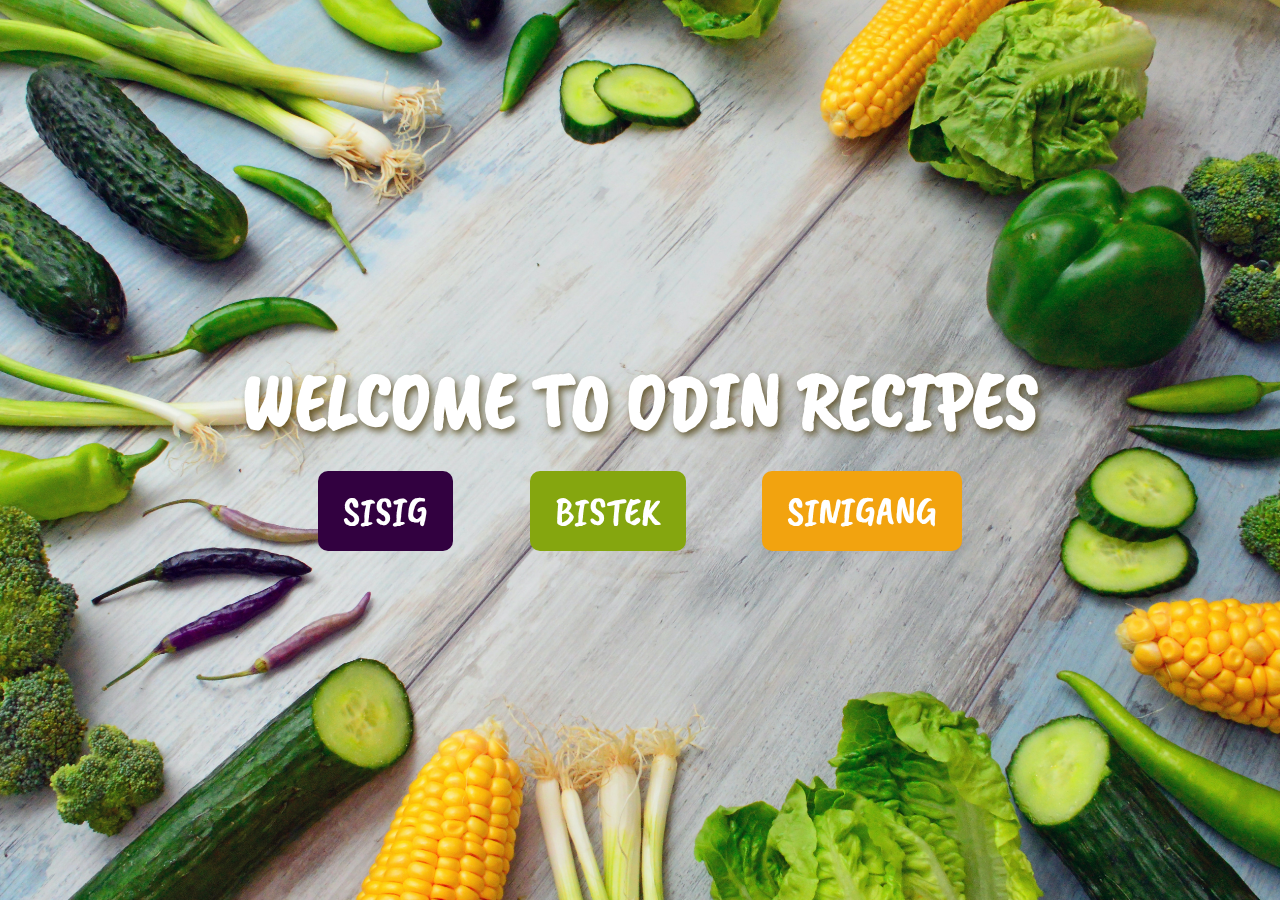
<file: index.html>
<!DOCTYPE html>
<html lang="en">
    <head>
        <meta charset="utf-8">
        <title>Odin Recipes</title>
        <link rel="stylesheet" href="style.css">
        <link rel="stylesheet" href="./css/hover-min.css">
    </head>

    <body>
        <div class="container">
            <h1>WELCOME TO ODIN RECIPES</h1>
            <ul>
                <li><a href="./recipes/sisig.html" class="sisig hvr-hang">SISIG</a></li>
                <li><a href="./recipes/bistek.html" class="bistek hvr-hang">BISTEK</a></li>
                <li><a href="./recipes/sinigang.html" class="sinigang hvr-hang">SINIGANG</a></li>
            </ul>
        </div>
    </body>
</html>
</file>
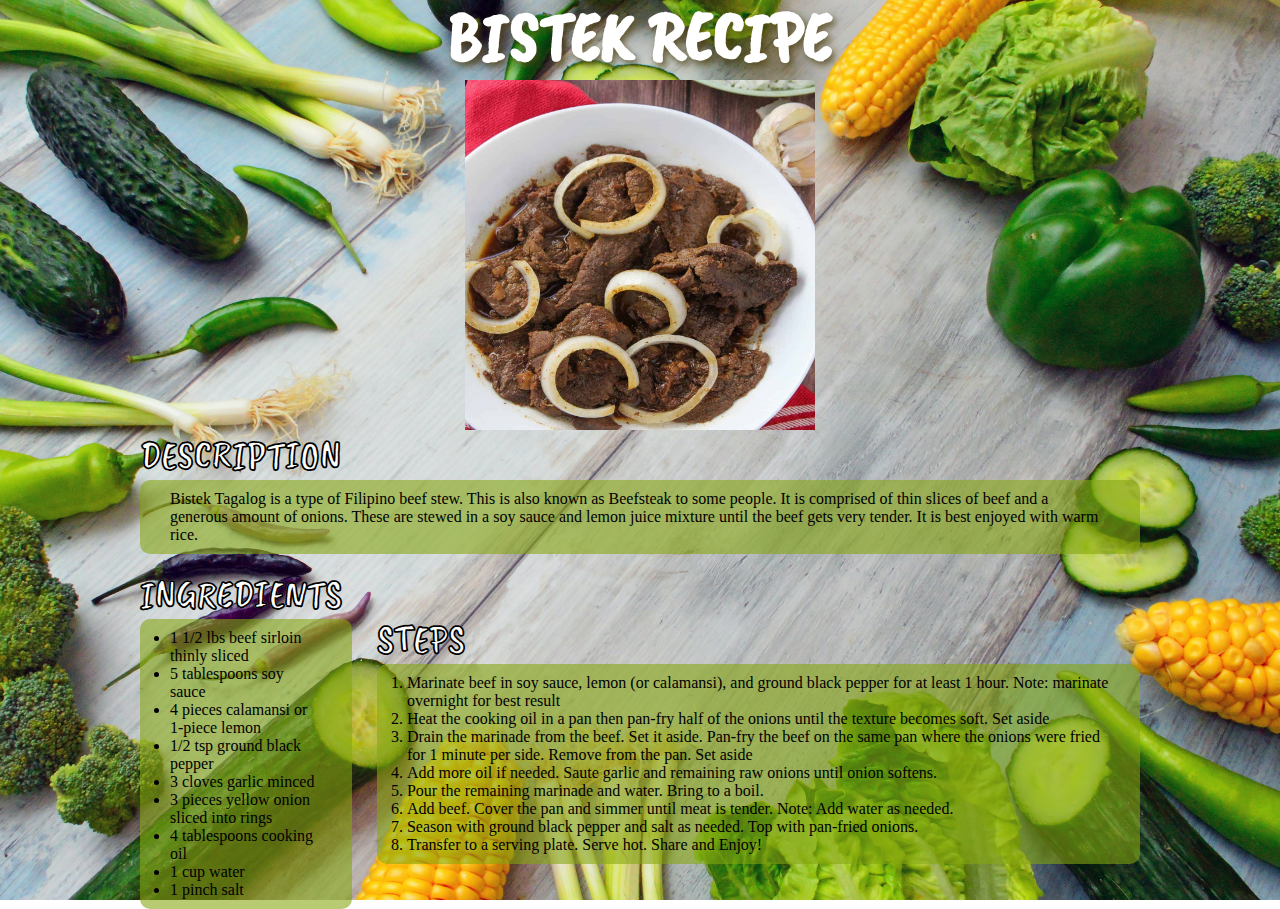
<file: recipes/bistek.html>
<!DOCTYPE html>
<html lang="en">
    <head>
        <meta charset="UTF-8">
        <title>Bistek Recipe</title>
        <link rel="stylesheet" href="style.css">
    </head>
    <body>
        <h1>BISTEK RECIPE</h1>

        <img src="../img/bistek.jpg" alt="Plate of Bistek">

        <div class="information">
            <div class="description">
                <h2>DESCRIPTION</h2>
                <p>Bistek Tagalog is a type of Filipino beef stew. This is also known as Beefsteak to some people. It is comprised of thin slices of beef and a generous amount of onions. These are stewed in a soy sauce and lemon juice mixture until the beef gets very tender. It is best enjoyed with warm rice. </p>
            </div>


            <div class="details">
                <div class="ingredients">
                    <h3>INGREDIENTS</h3>
                    <ul>
                        <li>1 1/2 lbs beef sirloin thinly sliced</li>
                        <li>5 tablespoons soy sauce</li>
                        <li>4 pieces calamansi or 1-piece lemon</li>
                        <li>1/2 tsp ground black pepper</li>
                        <li>3 cloves garlic minced</li>
                        <li>3 pieces yellow onion sliced into rings</li>
                        <li>4 tablespoons cooking oil</li>
                        <li>1 cup water</li>
                        <li>1 pinch salt</li>
                    </ul>
                </div>
                
                <div class="steps">
                    <h3>STEPS</h3>
                    <ol>
                        <li>Marinate beef in soy sauce, lemon (or calamansi), and ground black pepper for at least 1 hour. Note: marinate overnight for best result</li>
                        <li>Heat the cooking oil in a pan then pan-fry half of the onions until the texture becomes soft. Set aside</li>
                        <li>Drain the marinade from the beef. Set it aside. Pan-fry the beef on the same pan where the onions were fried for 1 minute per side. Remove from the pan. Set aside</li>
                        <li>Add more oil if needed. Saute garlic and remaining raw onions until onion softens.</li>
                        <li>Pour the remaining marinade and water. Bring to a boil.</li>
                        <li>Add beef. Cover the pan and simmer until meat is tender. Note: Add water as needed.</li>
                        <li>Season with ground black pepper and salt as needed. Top with pan-fried onions.</li>
                        <li>Transfer to a serving plate. Serve hot. Share and Enjoy!</li>
                    </ol>
                </div>
            </div>
        </div>
    </body>
</html>
</file>
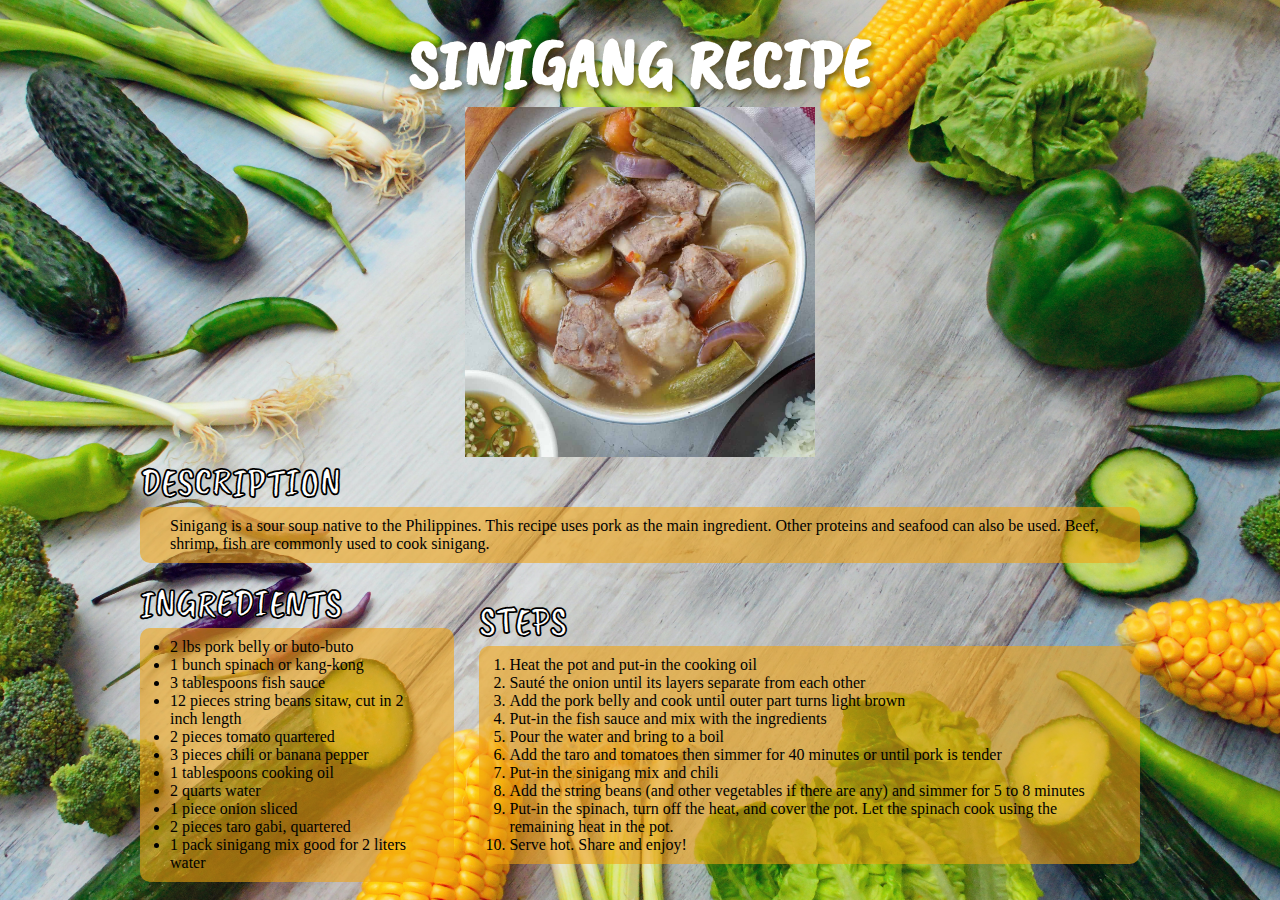
<file: recipes/sinigang.html>
<!DOCTYPE html>
<html lang="en">
    <head>
        <meta charset="utf-8">
        <title>Sinigang Recipe</title>
        <link rel="stylesheet" href="style.css">

        <style>
            p,
            ul,
            ol {
                background-color: #F2A30F95;
            }
        </style>
    </head>
    <body>
        <h1>SINIGANG RECIPE</h1>

        <img src="../img/sinigang.jpg" alt="Bowl of Sinigang">

        <div class="information">
            <div class="description">
                <h2>DESCRIPTION</h2>
                <p>Sinigang is a sour soup native to the Philippines. This recipe uses pork as the main ingredient. Other proteins and seafood can also be used. Beef, shrimp, fish are commonly used to cook sinigang.</p>
            </div>

            <div class="details">
                <div class="ingredients">
                    <h3>INGREDIENTS</h3>
                    <ul>
                        <li>2 lbs pork belly or buto-buto</li>
                        <li>1 bunch spinach or kang-kong</li>
                        <li>3 tablespoons fish sauce</li>
                        <li>12 pieces string beans sitaw, cut in 2 inch length</li>
                        <li>2 pieces tomato quartered</li>
                        <li>3 pieces chili or banana pepper</li>
                        <li>1 tablespoons cooking oil</li>
                        <li>2 quarts water</li>
                        <li>1 piece onion sliced</li>
                        <li>2 pieces taro gabi, quartered</li>
                        <li>1 pack sinigang mix good for 2 liters water</li>
                    </ul>
                </div>

                
                <div class="steps">
                    <h3>STEPS</h3>
                    <ol>
                        <li>Heat the pot and put-in the cooking oil</li>
                        <li>Sauté the onion until its layers separate from each other</li>
                        <li>Add the pork belly and cook until outer part turns light brown</li>
                        <li>Put-in the fish sauce and mix with the ingredients</li>
                        <li>Pour the water and bring to a boil</li>
                        <li>Add the taro and tomatoes then simmer for 40 minutes or until pork is tender</li>
                        <li>Put-in the sinigang mix and chili</li>
                        <li>Add the string beans (and other vegetables if there are any) and simmer for 5 to 8 minutes</li>
                        <li>Put-in the spinach, turn off the heat, and cover the pot. Let the spinach cook using the remaining heat in the pot.</li>
                        <li>Serve hot. Share and enjoy!</li>
                    </ol>
                </div>
            </div>
        </div>
    </body>
</html>
</file>
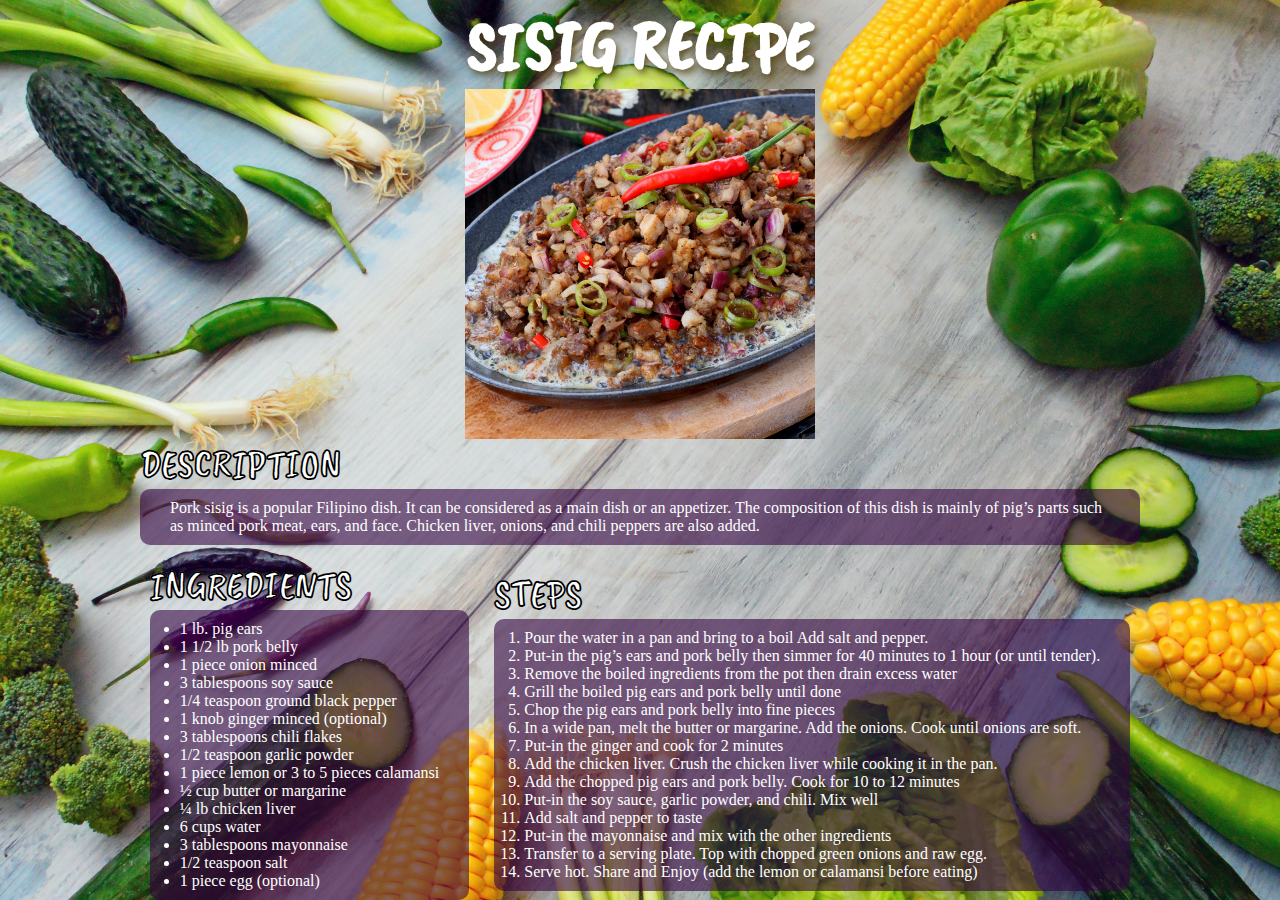
<file: recipes/sisig.html>
<!DOCTYPE html>
<html lang=""en>
    <head>
        <meta charset="utf-8">
        <title>Sisig Recipe</title>
        <link rel="stylesheet" href="style.css">

        <style>
            p,
            ul,
            ol {
                background-color: #32014095;
                color: white;
            }
        </style>
    </head>
    <body>
        <h1>SISIG RECIPE</h1>

        <img src="../img/sisig.jpg" alt="Plate of sizzling Sisig">


        <div class="information">
            <div class="description">
                <h2>DESCRIPTION</h2>
                <p>Pork sisig is a popular Filipino dish. It can be considered as a main dish or an appetizer. The composition of this dish is mainly of pig’s parts such as minced pork meat, ears, and face. Chicken liver, onions, and chili peppers are also added.</p>
            </div>

            <div class="details">
                <div class="ingredients">
                    <h3>INGREDIENTS</h3>
                    <ul>
                        <li>1 lb. pig ears</li>
                        <li>1 1/2 lb pork belly</li>
                        <li>1 piece onion minced</li>
                        <li>3 tablespoons soy sauce</li>
                        <li>1/4 teaspoon ground black pepper</li>
                        <li>1 knob ginger minced (optional)</li>
                        <li>3 tablespoons chili flakes</li>
                        <li>1/2 teaspoon garlic powder</li>
                        <li>1 piece lemon or 3 to 5 pieces calamansi</li>
                        <li>½ cup butter or margarine</li>
                        <li>¼ lb chicken liver</li>
                        <li>6 cups water</li>
                        <li>3 tablespoons mayonnaise</li>
                        <li>1/2 teaspoon salt</li>
                        <li>1 piece egg (optional)</li>
                    </ul>
                </div>


                <div class="steps">
                    <h3>STEPS</h3>
                    <ol>
                        <li>Pour the water in a pan and bring to a boil Add salt and pepper.</li>
                        <li>Put-in the pig’s ears and pork belly then simmer for 40 minutes to 1 hour (or until tender).</li>
                        <li>Remove the boiled ingredients from the pot then drain excess water</li>
                        <li>Grill the boiled pig ears and pork belly until done</li>
                        <li>Chop the pig ears and pork belly into fine pieces</li>
                        <li>In a wide pan, melt the butter or margarine. Add the onions. Cook until onions are soft.</li>
                        <li>Put-in the ginger and cook for 2 minutes</li>
                        <li>Add the chicken liver. Crush the chicken liver while cooking it in the pan.</li>
                        <li>Add the chopped pig ears and pork belly. Cook for 10 to 12 minutes</li>
                        <li>Put-in the soy sauce, garlic powder, and chili. Mix well</li>
                        <li>Add salt and pepper to taste</li>
                        <li>Put-in the mayonnaise and mix with the other ingredients</li>
                        <li>Transfer to a serving plate. Top with chopped green onions and raw egg.</li>
                        <li>Serve hot. Share and Enjoy (add the lemon or calamansi before eating)</li>
                    </ol>
                </div>
            </div>
        </div>
    </body>
</html>
</file>
<file: style.css>
@import url('https://fonts.googleapis.com/css2?family=Caveat+Brush&display=swap');

body {
    background-image: url('./img/background.jpg');
    background-repeat: no-repeat; /* Avoid image from repeating */
    background-position: center;
    background-attachment: fixed; /* Entire element will always be covered */
    background-size: cover; /* Covers the entire element */
    display: flex;
    align-items: center;
    justify-content: center;
    height: 100vh; /* Sets height so cross axis alignment align-items can work */
}

body,
h1,
ul,
a {
    /* Removes pre-defined margin and padding */
    margin: 0;
    padding: 0;
}

.container {
    display: flex;
    flex-direction: column;
    color: white;
}

h1 {
    font-family: 'Caveat Brush', cursive;
    font-size: 80px;
    text-shadow: 3px 4px 7px rgba(81,67,21,0.8);
}

ul {
    list-style-type: none;
    margin-top: 20px;
    display: flex;
    justify-content: space-evenly;
}

a {
    text-decoration: none;
    border-radius: 10px;
    padding: 15px 25px;
    color: inherit;
    font-family: 'Caveat Brush', cursive;
    font-size: 40px;
    
}

.sisig {
    background-color: #320140;
}

.bistek {
    background-color: #85A60F;
}

.sinigang {
    background-color: #F2A30F;
}

.sisig:hover,
.bistek:hover,
.sinigang:hover {
    background-color: white;
    color: black;
}
</file>
<file: recipes/style.css>
@import url('https://fonts.googleapis.com/css2?family=Caveat+Brush&display=swap');

body {
    background-image: url('../img/background.jpg');
    background-repeat: no-repeat;
    background-position: center;
    background-attachment: fixed;
    background-size: cover;
    display: flex;
    flex-direction: column;
    height: 100vh;
    align-items: center;
    justify-content: center;
}


h1,
h2,
h3 {
    font-family: 'Caveat Brush', cursive;
    color: white;
}

h2,
h3 {
    -webkit-text-stroke: 0.5px black;
    font-size: 40px;
}

h1 {
    font-size: 70px;
    text-shadow: 3px 4px 7px rgba(81,67,21,0.8);
}

.information {
    display: flex;
    flex-direction: column;
    align-items: center;
    width: 1000px;
    gap: 15px;
}

.details {
    display: flex;
    align-items: center;
    gap: 25px;
}

body,
p,
h1,
h2,
h3,
ul,
ol,
a {
    margin: 0;
    padding: 0;
}

p,
ul,
ol {
    border-radius: 10px;
    padding: 10px 30px;
    background-color: #85A60F95;
    /* border: 3px dashed white; */
}

img {
    height: 350px;
    width: 350px;
    object-fit: cover;
}
</file>
